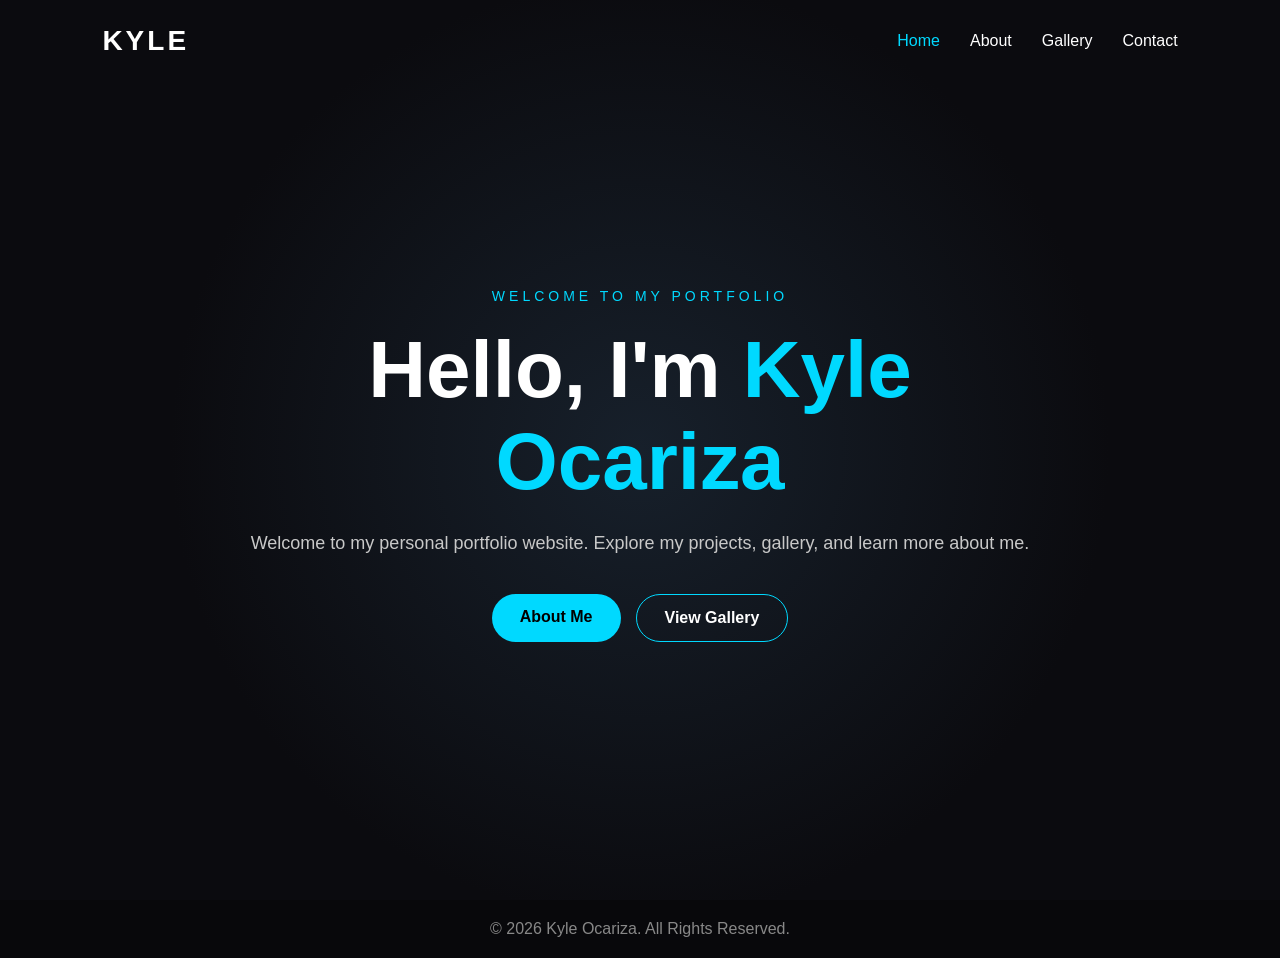
<file: index.html>
<!DOCTYPE html>
<html lang="en">
<head>
    <meta charset="UTF-8">
    <meta name="viewport" content="width=device-width, initial-scale=1.0">
    <title>Kyle Ocariza | Portfolio</title>
    <link rel="stylesheet" href="style.css">
</head>

<body>

<header>
    <nav>
        <h2 class="logo">KYLE</h2>

        <ul>
            <li><a href="index.html" class="active">Home</a></li>
            <li><a href="about.html">About</a></li>
            <li><a href="gallery.html">Gallery</a></li>
            <li><a href="contact.html">Contact</a></li>
        </ul>
    </nav>
</header>

<main class="hero">

    <div class="hero-text">
        <p class="welcome">WELCOME TO MY PORTFOLIO</p>

        <h1>Hello, I'm <span>Kyle Ocariza</span></h1>

        <p>
            Welcome to my personal portfolio website.
            Explore my projects, gallery, and learn more about me.
        </p>

        <div class="buttons">
            <a href="about.html" class="btn">About Me</a>
            <a href="gallery.html" class="btn outline">View Gallery</a>
        </div>
    </div>

</main>

<footer>
    <p>© 2026 Kyle Ocariza. All Rights Reserved.</p>
</footer>

</body>
</html>
</file>
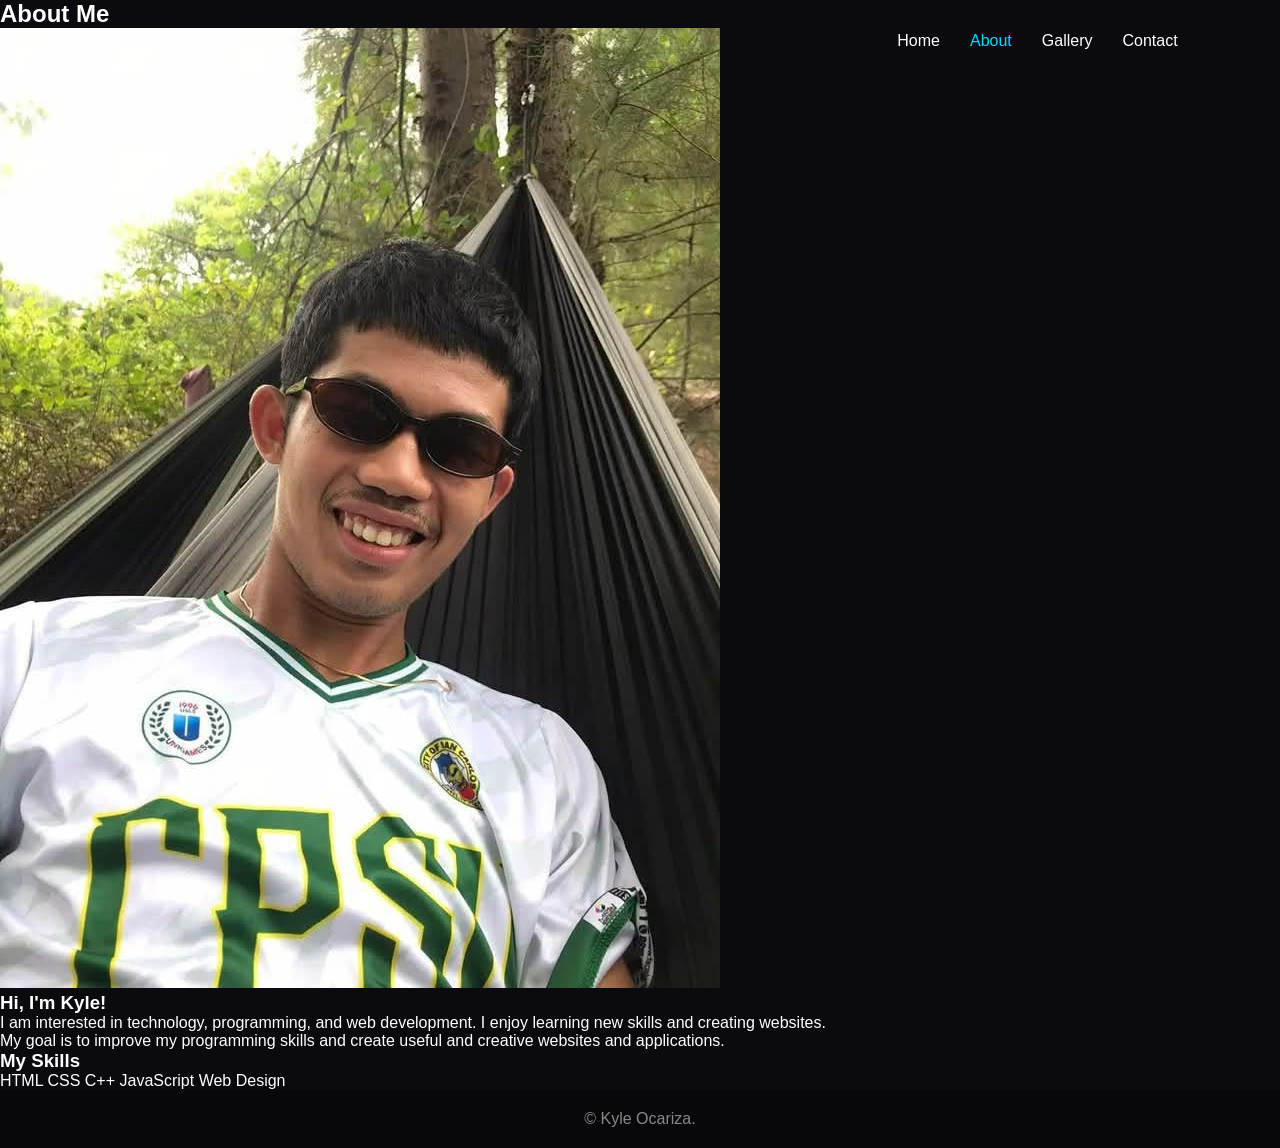
<file: about.html>
<!DOCTYPE html>
<html lang="en">

<head>
    <meta charset="UTF-8">
    <meta name="viewport" content="width=device-width, initial-scale=1.0">
    <title>About | </title>
    <link rel="stylesheet" href="style.css">
</head>

<body>

<header>
    <nav>
        <h1 class="logo">KYLE</h1>

        <ul>
            <li><a href="index.html">Home</a></li>
            <li><a href="about.html" class="active">About</a></li>
            <li><a href="gallery.html">Gallery</a></li>
            <li><a href="contact.html">Contact</a></li>
        </ul>
    </nav>
</header>


<main class="page">

    <h2>About Me</h2>

    <div class="about-container">

        <!-- PROFILE PICTURE -->
        <div class="about-image">
            <img src="image/D.png" alt="Kyle Ocariza">
        </div>


        <!-- ABOUT INFORMATION -->
        <div class="about-text">

            <h3>Hi, I'm Kyle!</h3>

            <p>
                I am interested in technology, programming,
                and web development. I enjoy learning new
                skills and creating websites.
            </p>

            <p>
                My goal is to improve my programming skills
                and create useful and creative websites
                and applications.
            </p>


            <h3>My Skills</h3>

            <div class="skills">

                <span>HTML</span>
                <span>CSS</span>
                <span>C++</span>
                <span>JavaScript</span>
                <span>Web Design</span>

            </div>

        </div>

    </div>

</main>


<footer>
    <p>© Kyle Ocariza.</p>
</footer>

</body>
</html>
</file>
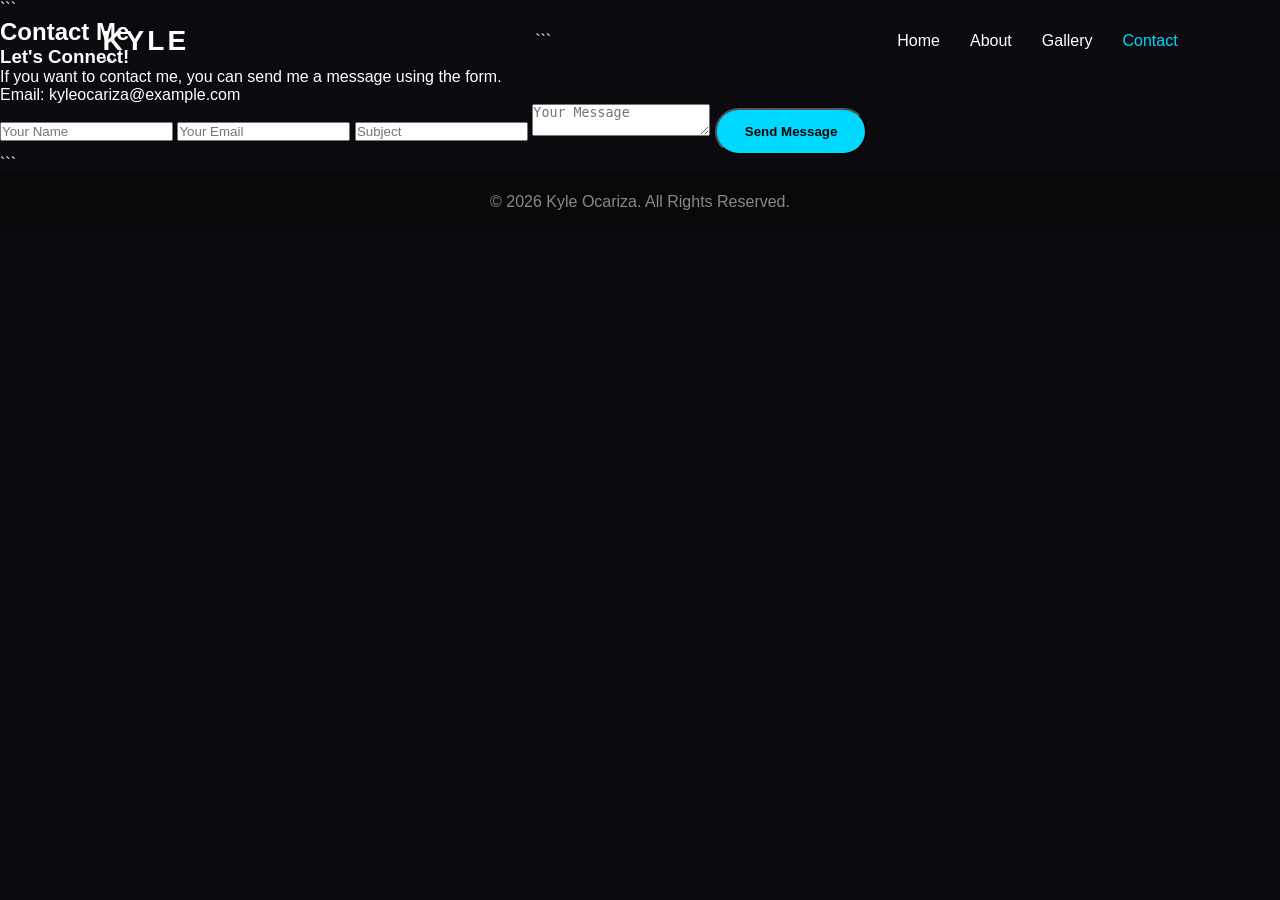
<file: contact.html>
<!DOCTYPE html>

<html lang="en">
<head>
    <meta charset="UTF-8">
    <meta name="viewport" content="width=device-width, initial-scale=1.0">
    <title>Contact | Kyle Ocariza</title>
    <link rel="stylesheet" href="style.css">
</head>

<body>

<header>
    <nav>
        <h1 class="logo">KYLE</h1>

```
    <ul>
        <li><a href="index.html">Home</a></li>
        <li><a href="about.html">About</a></li>
        <li><a href="gallery.html">Gallery</a></li>
        <li><a href="contact.html" class="active">Contact</a></li>
    </ul>
</nav>
```

</header>

<main class="page">

```
<h2>Contact Me</h2>

<div class="contact-container">

    <div class="contact-info">

        <h3>Let's Connect!</h3>

        <p>
            If you want to contact me, you can send me
            a message using the form.
        </p>

        <p>
            Email: kyleocariza@example.com
        </p>

    </div>

    <form class="contact-form"
          action="https://formsubmit.co/kyleocariza@example.com"
          method="POST">

        <input
            type="text"
            name="name"
            placeholder="Your Name"
            required
        >

        <input
            type="email"
            name="email"
            placeholder="Your Email"
            required
        >

        <input
            type="text"
            name="subject"
            placeholder="Subject"
            required
        >

        <textarea
            name="message"
            placeholder="Your Message"
            required
        ></textarea>

        <button type="submit" class="btn">
            Send Message
        </button>

    </form>

</div>
```

</main>

<footer>
    <p>© 2026 Kyle Ocariza. All Rights Reserved.</p>
</footer>

</body>
</html>
</file>
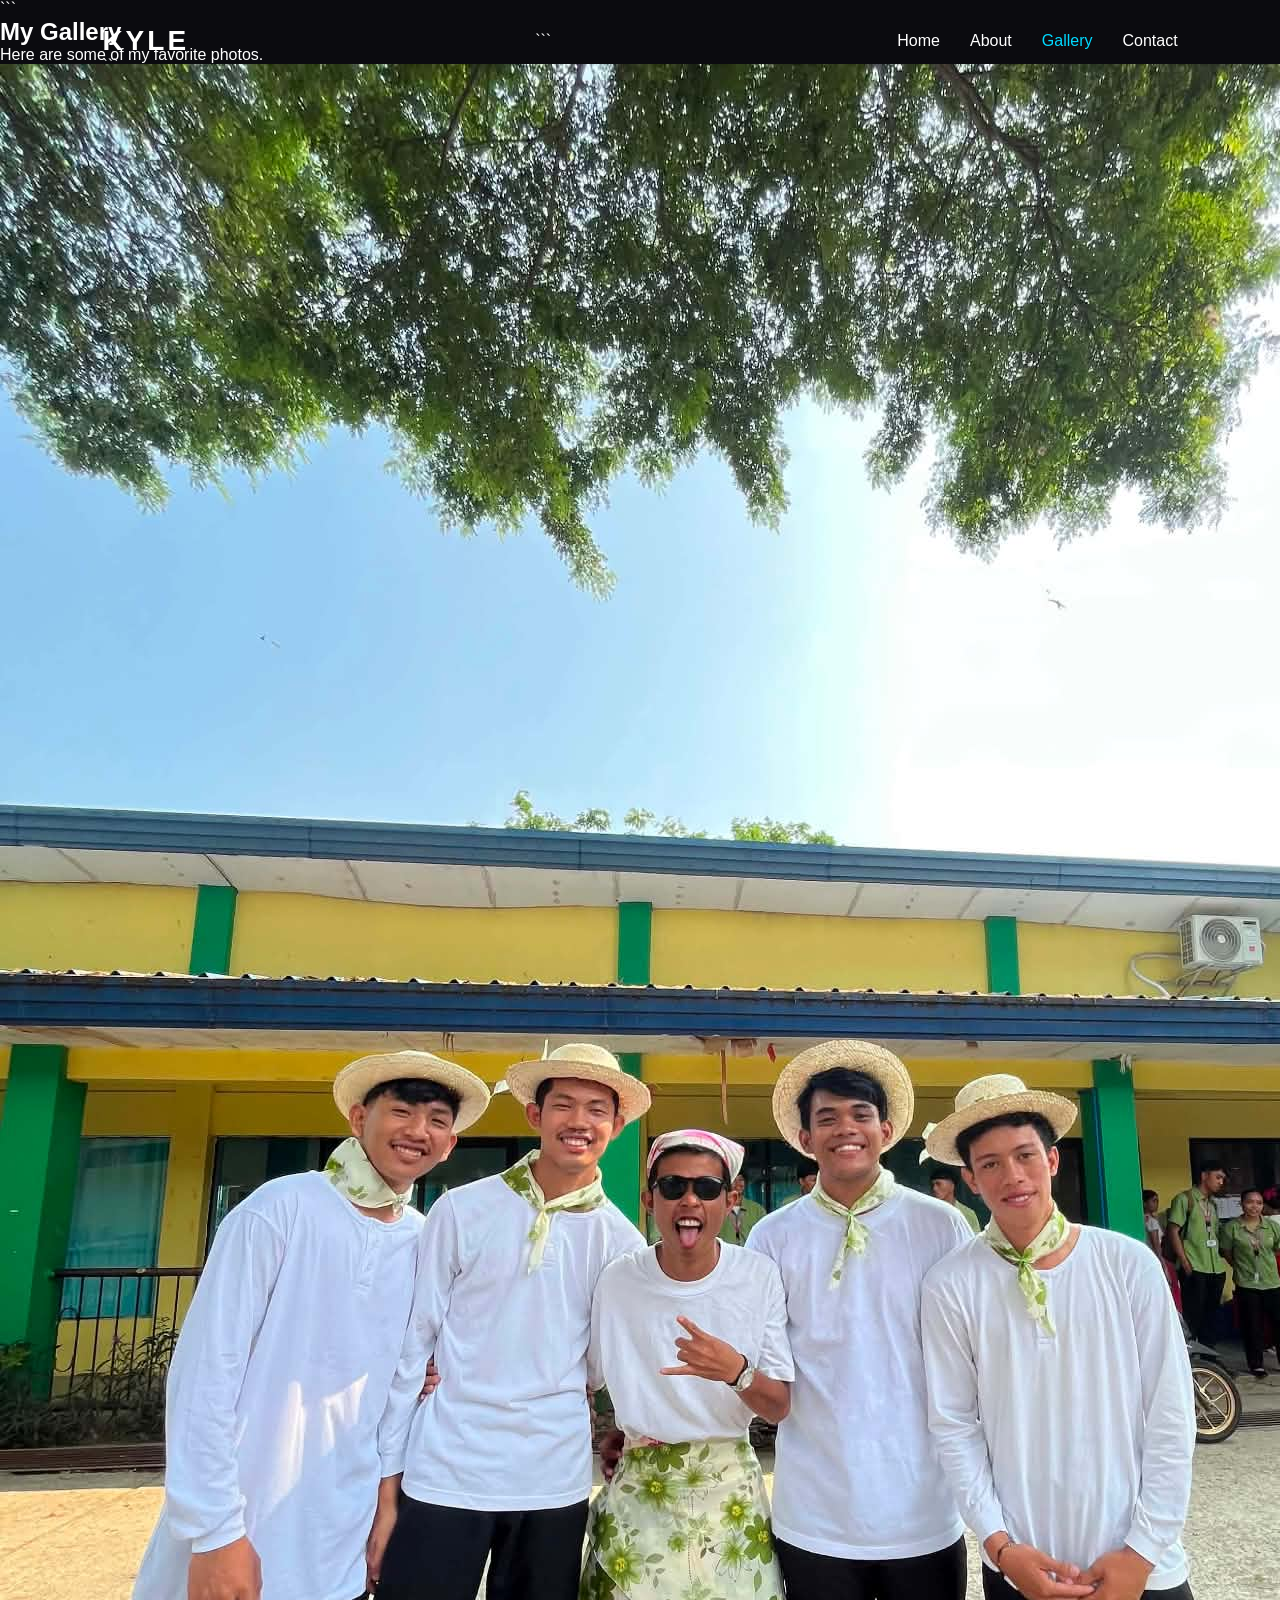
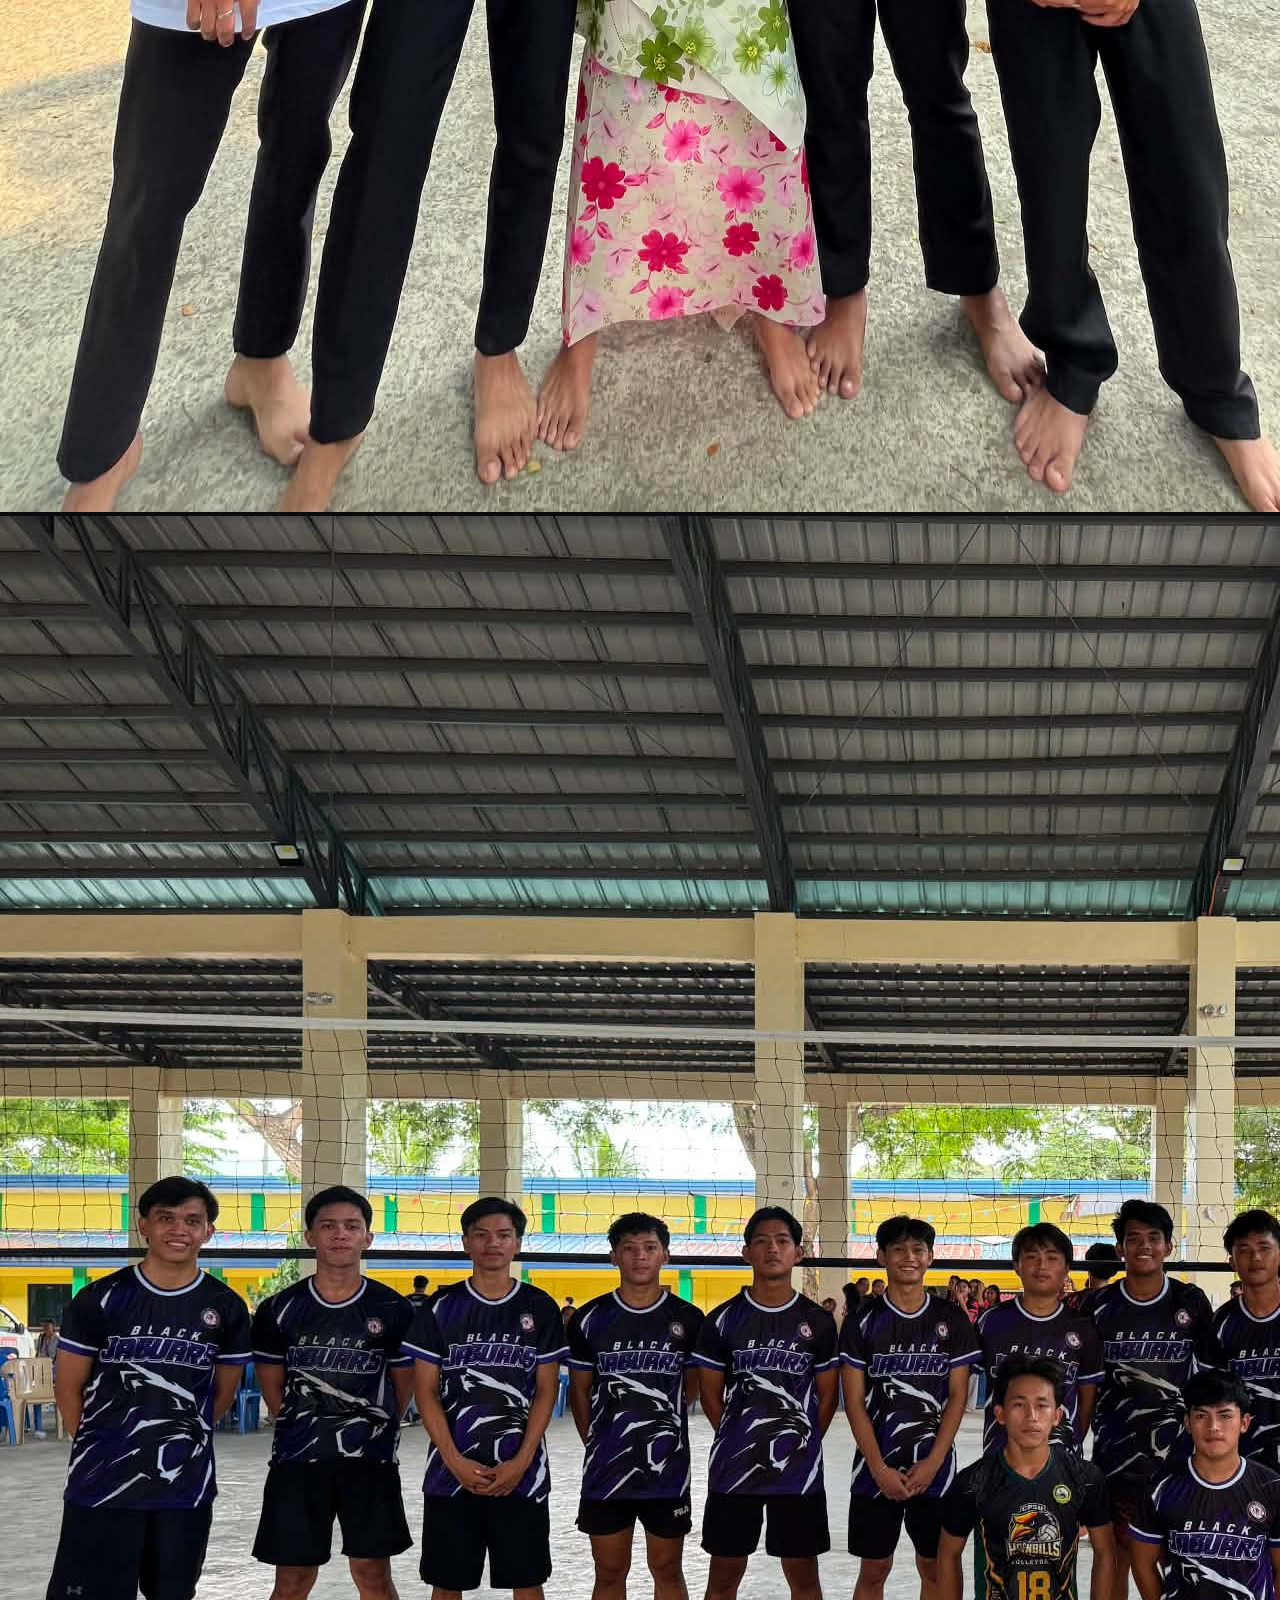
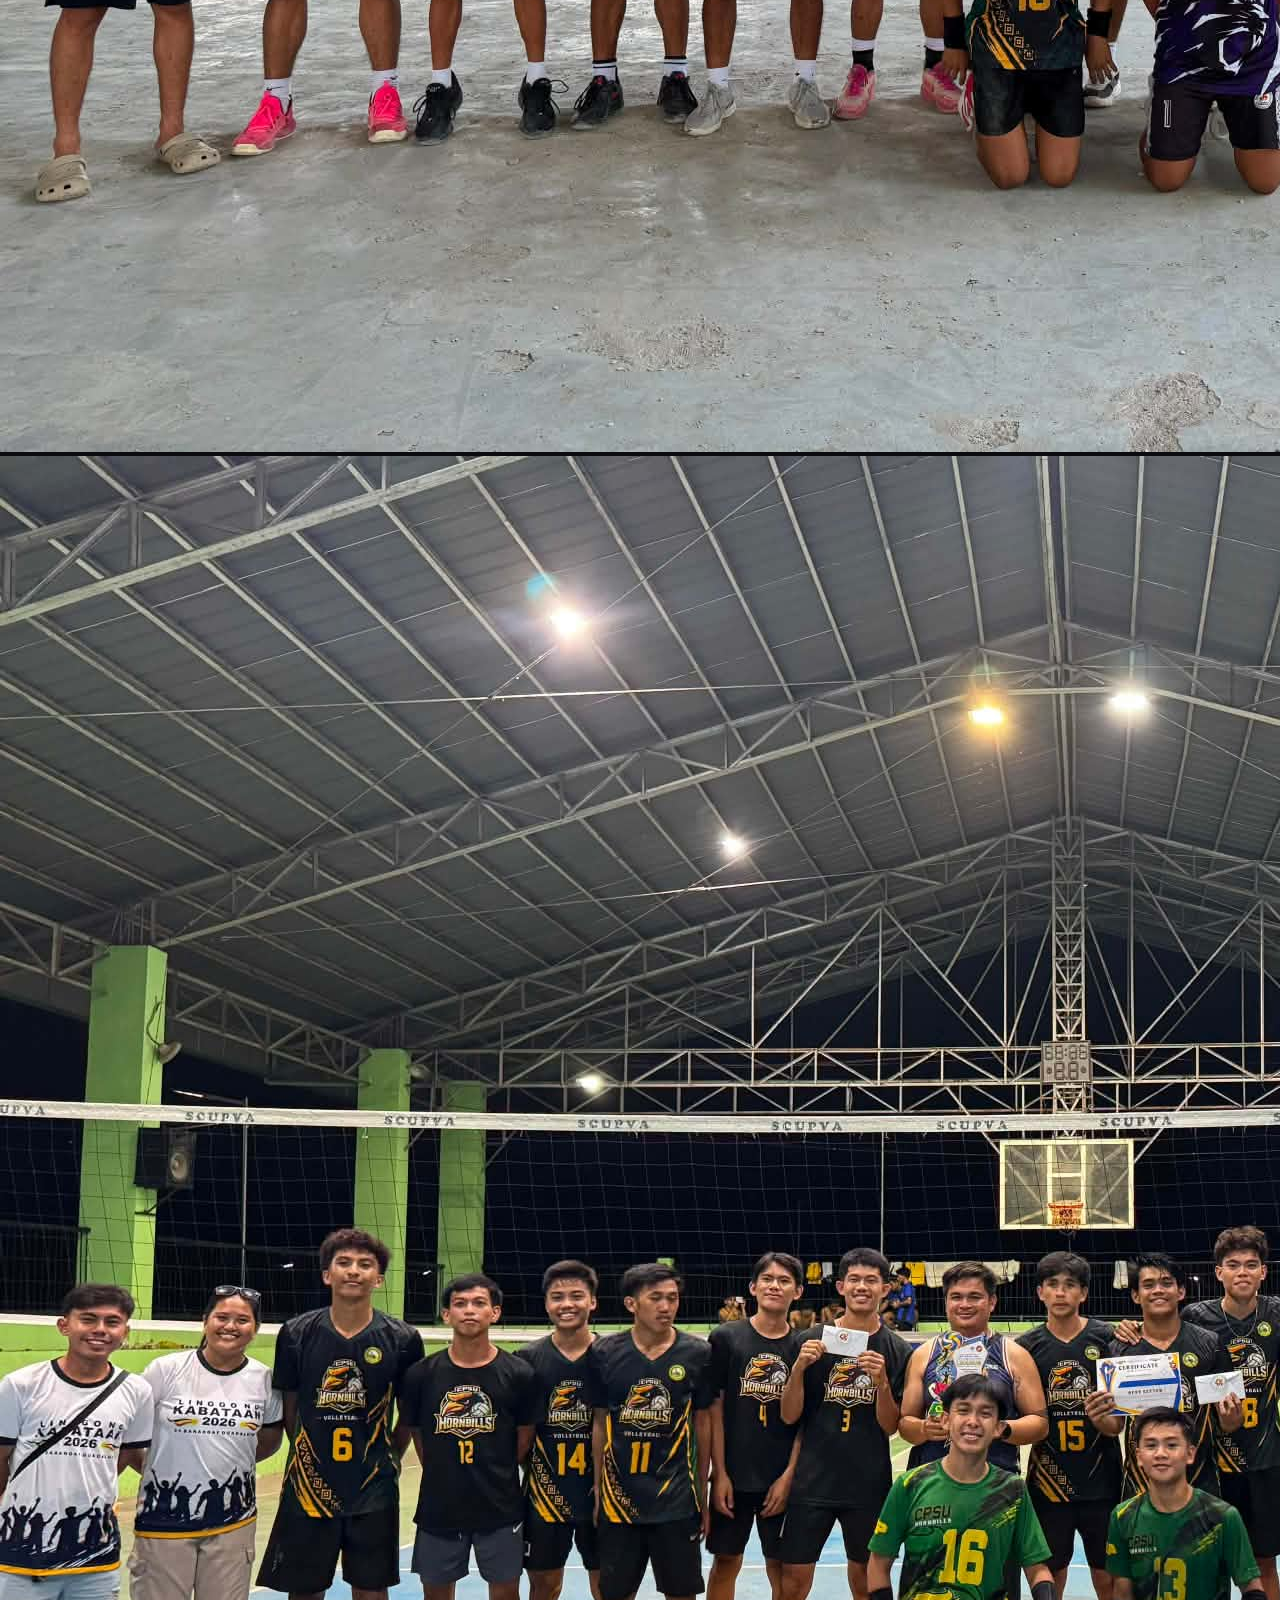
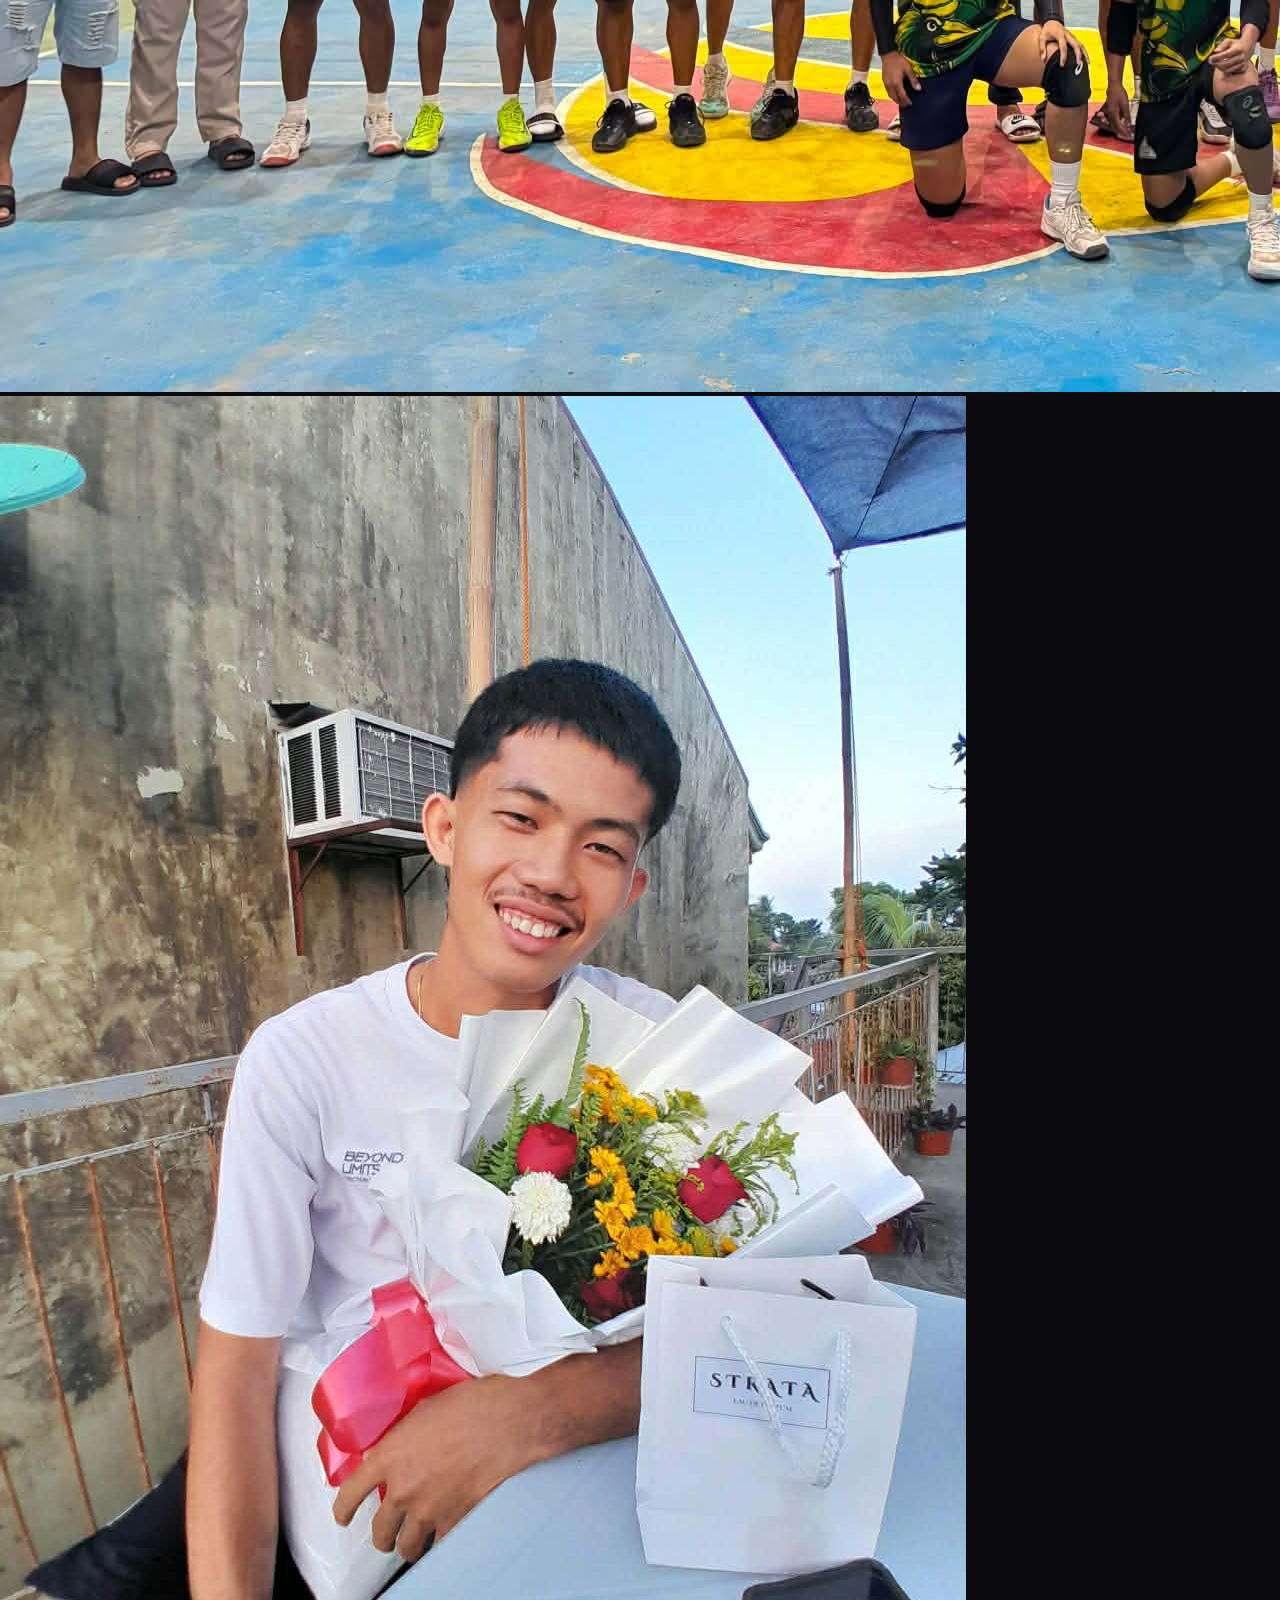
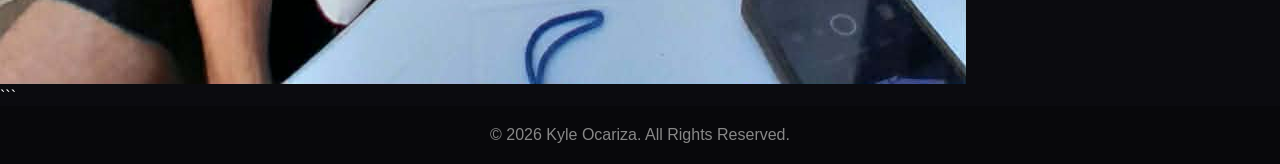
<file: gallery.html>
<!DOCTYPE html>

<html lang="en">
<head>
    <meta charset="UTF-8">
    <meta name="viewport" content="width=device-width, initial-scale=1.0">
    <title>Gallery | Kyle Ocariza</title>
    <link rel="stylesheet" href="style.css">
</head>

<body>

<header>
    <nav>
        <h1 class="logo">KYLE</h1>

```
    <ul>
        <li><a href="index.html">Home</a></li>
        <li><a href="about.html">About</a></li>
        <li><a href="gallery.html" class="active">Gallery</a></li>
        <li><a href="contact.html">Contact</a></li>
    </ul>
</nav>
```

</header>

<main class="page">

```
<h2>My Gallery</h2>

<p class="gallery-intro">
    Here are some of my favorite photos.
</p>

<div class="gallery-grid">

    <div class="gallery-item">
        <img src="image/kk.png" alt="Gallery Image 1">
    </div>

    <div class="gallery-item">
        <img src="image/k.png" alt="Gallery Image 2">
    </div>

    <div class="gallery-item">
        <img src="image/kkk.png" alt="Gallery Image 3">
    </div>

    <div class="gallery-item">
        <img src="image/kkkkk.png" alt="Profile Image">
    </div>

</div>
```

</main>

<footer>
    <p>© 2026 Kyle Ocariza. All Rights Reserved.</p>
</footer>

</body>
</html>
</file>
<file: style.css>
* {
    margin: 0;
    padding: 0;
    box-sizing: border-box;
}

body {
    font-family: Arial, Helvetica, sans-serif;
    background: #0b0b0f;
    color: white;
    min-height: 100vh;
}

header {
    width: 100%;
    padding: 25px 8%;
    position: absolute;
    top: 0;
    left: 0;
}

nav {
    display: flex;
    justify-content: space-between;
    align-items: center;
}

.logo {
    font-size: 28px;
    letter-spacing: 3px;
}

nav ul {
    display: flex;
    list-style: none;
    gap: 30px;
}

nav ul li a {
    color: white;
    text-decoration: none;
    font-size: 16px;
    transition: 0.3s;
}

nav ul li a:hover,
nav ul li a.active {
    color: #00d9ff;
}

.hero {
    min-height: 100vh;
    display: flex;
    align-items: center;
    justify-content: center;
    text-align: center;
    padding: 100px 20px 70px;
    background:
        radial-gradient(circle at center, #17202b 0%, #0b0b0f 60%);
}

.hero-text {
    max-width: 800px;
}

.welcome {
    color: #00d9ff;
    font-size: 14px;
    letter-spacing: 4px;
    margin-bottom: 20px;
}

.hero h1 {
    font-size: clamp(40px, 7vw, 80px);
    margin-bottom: 20px;
}

.hero h1 span {
    color: #00d9ff;
}

.hero p:not(.welcome) {
    color: #c8c8c8;
    font-size: 18px;
    line-height: 1.7;
}

.buttons {
    margin-top: 35px;
    display: flex;
    justify-content: center;
    gap: 15px;
}

.btn {
    display: inline-block;
    padding: 14px 28px;
    background: #00d9ff;
    color: #000;
    text-decoration: none;
    border-radius: 30px;
    font-weight: bold;
    transition: 0.3s;
}

.btn:hover {
    transform: translateY(-3px);
    box-shadow: 0 10px 30px rgba(0, 217, 255, 0.3);
}

.btn.outline {
    background: transparent;
    color: white;
    border: 1px solid #00d9ff;
}

footer {
    text-align: center;
    padding: 20px;
    background: #08080b;
    color: #888;
}

@media (max-width: 600px) {

    header {
        padding: 20px;
    }

    nav {
        flex-direction: column;
        gap: 20px;
    }

    nav ul {
        gap: 15px;
    }

    nav ul li a {
        font-size: 14px;
    }

    .buttons {
        flex-direction: column;
        align-items: center;
    }

    .btn {
        width: 200px;
    }
}
</file>
